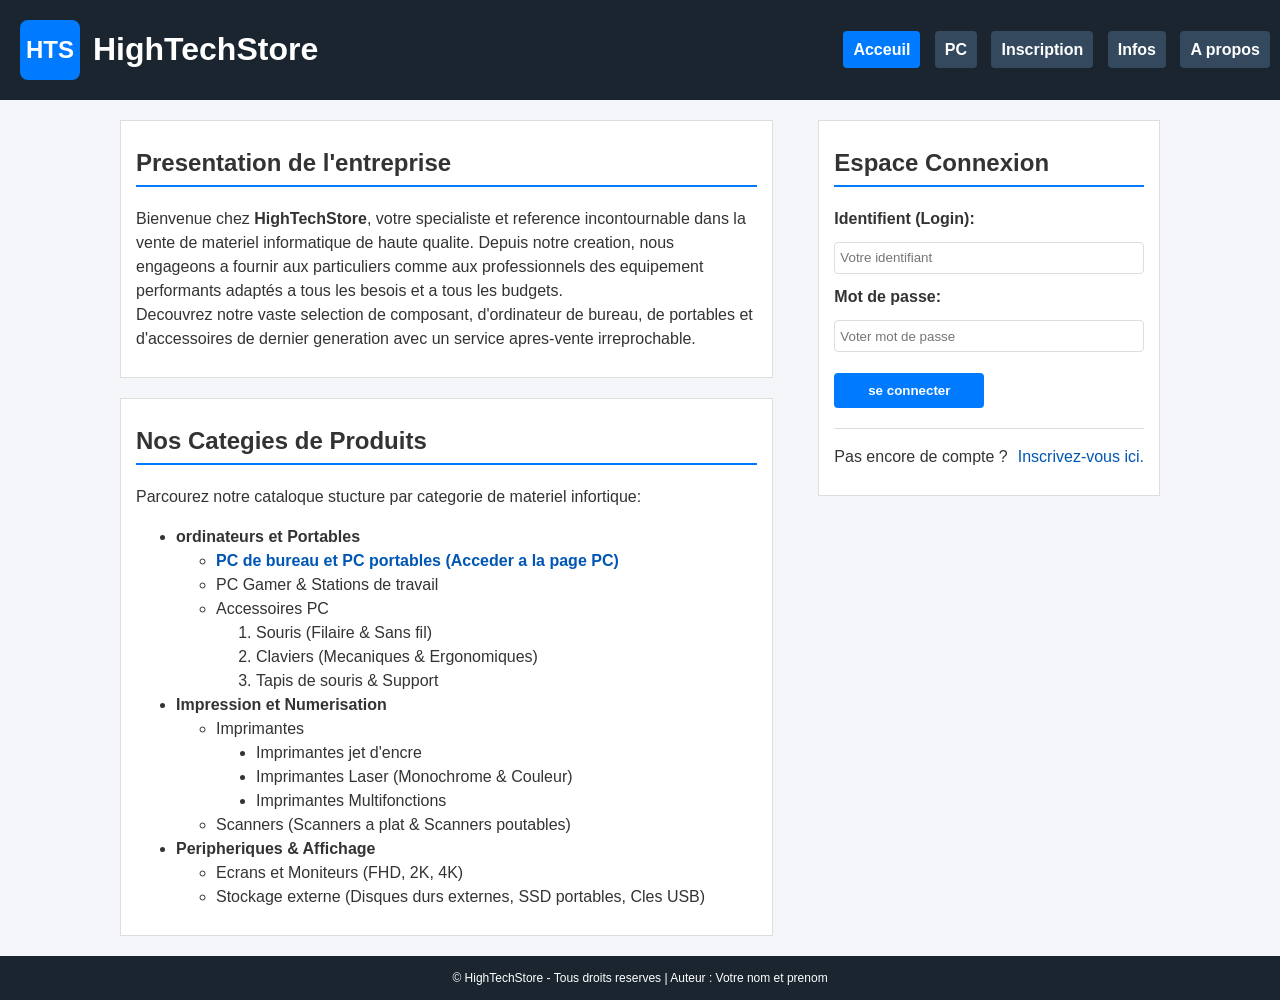
<file: index.html>
<!DOCTYPE html>
<html lang="en">

<head>
    <meta charset="UTF-8">
    <meta name="viewport" content="width=device-width, initial-scale=1.0">
    <title>HighTechStore</title>
    <link rel="stylesheet" href="style/style.css">
</head>

<body>
    <div class="container">
        <header class="H">
            <div class="DH">
                <div class="logo">
                    <h2>HTS</h2>
                </div>
                <h1>HighTechStore</h1>
            </div>
            <nav>
                <a href="index.html" class="AC">Acceuil</a>
                <a href="pages/pc.html">PC</a>
                <a href="pages/inscription.html">Inscription</a>
                <a href="pages/info.html">Infos</a>
                <a href="pages/A propos.html">A propos</a>
            </nav>
        </header>
        <main class="M">
            <div class="di">
                <article class="card">
                    <h2>Presentation de l'entreprise</h2>
                    <p>Bienvenue chez <span>HighTechStore</span>, votre specialiste et reference incontournable dans la
                        vente de materiel informatique de haute qualite. Depuis notre creation, nous engageons a fournir
                        aux particuliers comme aux professionnels des equipement performants adaptés a tous les besois
                        et a tous les budgets. <br>
                        Decouvrez notre vaste selection de composant, d'ordinateur de bureau, de portables et
                        d'accessoires de dernier generation avec un service apres-vente irreprochable.</p>

                </article>
                <section class="card">
                    <h2>Nos Categies de Produits</h2>
                    <p>Parcourez notre cataloque stucture par categorie de materiel infortique:</p>
                    <ul>
                        <li>ordinateurs et Portables
                            <ul>
                                <li><a href="pages/pc.html">PC de bureau et PC portables (Acceder a la page PC)</a></li>
                                <li>PC Gamer & Stations de travail</li>
                                <li>Accessoires PC
                                    <ol>
                                        <li>Souris (Filaire & Sans fil)</li>
                                        <li>Claviers (Mecaniques & Ergonomiques)</li>
                                        <li>Tapis de souris & Support</li>
                                    </ol>
                                </li>
                            </ul>
                        </li>
                        <li>Impression et Numerisation
                            <ul>
                                <li>Imprimantes
                                    <ul>
                                        <li>Imprimantes jet d'encre</li>
                                        <li>Imprimantes Laser (Monochrome & Couleur)</li>
                                        <li>Imprimantes Multifonctions</li>
                                    </ul>
                                </li>
                                <li>Scanners (Scanners a plat & Scanners poutables)</li>
                            </ul>
                        </li>
                        <li>Peripheriques & Affichage
                            <ul>
                                <li>Ecrans et Moniteurs (FHD, 2K, 4K)</li>
                                <li>Stockage externe (Disques durs externes, SSD portables, Cles USB)</li>
                            </ul>
                        </li>
                    </ul>
                </section>
            </div>
            <aside class="card">
                <h2>Espace Connexion</h2>
                <form action="">
                    <label for="">Identifient (Login):</label><br>
                    <input type="text" name="id" placeholder="Votre identifiant" class="inp"><br>
                    <label for="">Mot de passe:</label><br>
                    <input type="password" name="pw" placeholder="Voter mot de passe" class="inp"><br>
                    <input type="submit" value="se connecter" id="sub">
                </form>
                <p>Pas encore de compte ?<a href="pages/inscription.html">Inscrivez-vous ici.</a></p>
            </aside>
        </main>
        <footer class="F">
            <div>&copy; HighTechStore - Tous droits reserves | Auteur : Votre nom et prenom</div>
        </footer>
    </div>
</body>

</html>
</file>
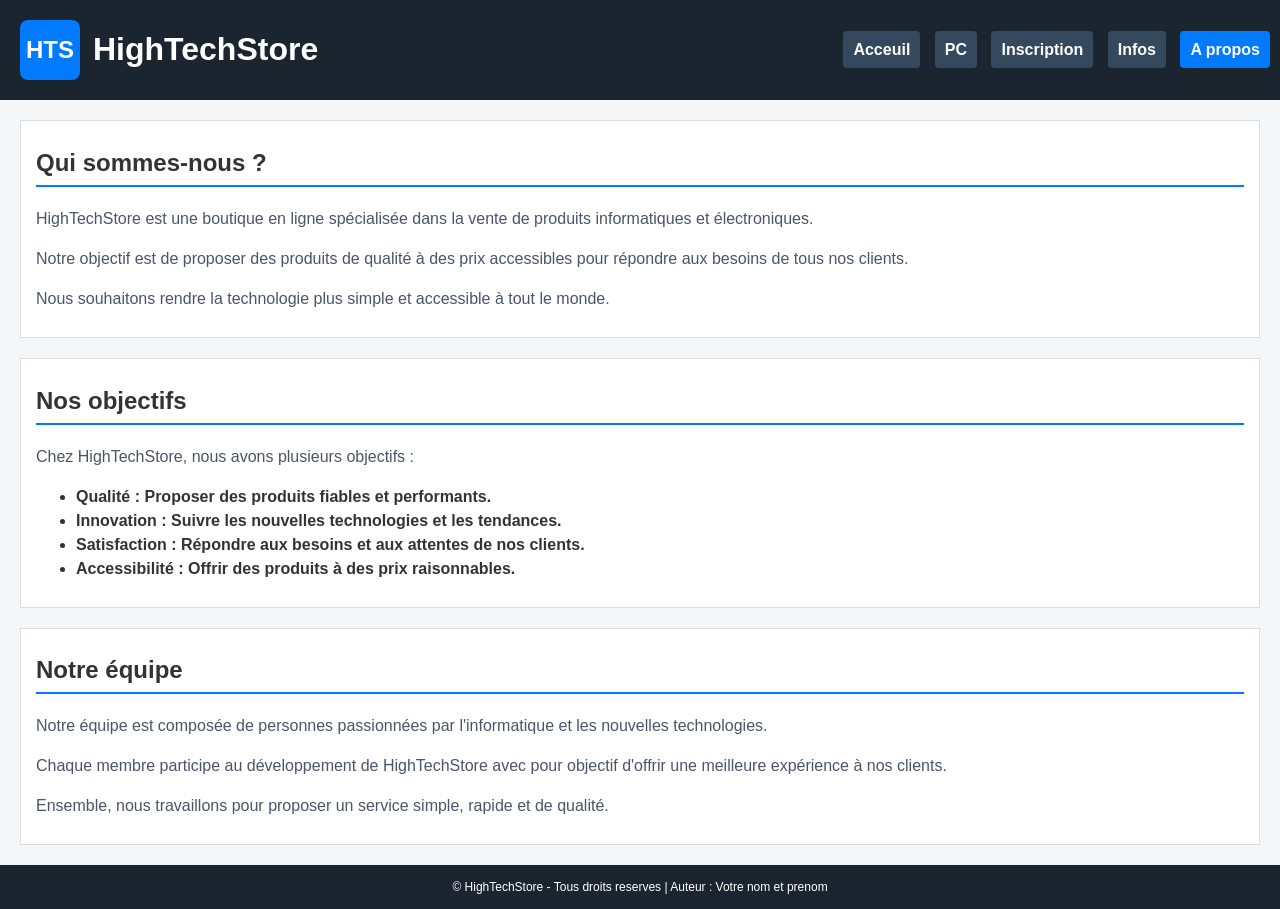
<file: pages/A propos.html>
<!DOCTYPE html>
<html lang="en">
<head>
    <meta charset="UTF-8">
    <meta name="viewport" content="width=device-width, initial-scale=1.0">
    <title>A propos de nous</title>
    <link rel="stylesheet" href="../style/style.css">
</head>
<body>
    <div class="container">
        <header class="H">
            <div class="DH">
                <div class="logo">
                    <h2>HTS</h2>
                </div>
                <h1>HighTechStore</h1>
            </div>
            <nav>
                <a href="../index.html">Acceuil</a>
                <a href="pc.html">PC</a>
                <a href="inscription.html">Inscription</a>
                <a href="info.html">Infos</a>
                <a href="A propos.html" class="AC">A propos</a>
            </nav>
        </header>
        <main class="MAP">
            <div class="card">
                <h2>Qui sommes-nous ?</h2>
                <p>HighTechStore est une boutique en ligne spécialisée dans la vente de produits informatiques et électroniques.</p>
                <p>Notre objectif est de proposer des produits de qualité à des prix accessibles pour répondre aux besoins de tous nos clients.</p>
                <p>Nous souhaitons rendre la technologie plus simple et accessible à tout le monde.</p>
            </div>
            <div class="card">
                <h2>Nos objectifs</h2>
                <p>Chez HighTechStore, nous avons plusieurs objectifs :</p>
                <ul>
                    <li><span>Qualité :</span> Proposer des produits fiables et performants.</li>
                    <li><span>Innovation :</span> Suivre les nouvelles technologies et les tendances.</li>
                    <li><span>Satisfaction :</span> Répondre aux besoins et aux attentes de nos clients.</li>
                    <li><span>Accessibilité :</span> Offrir des produits à des prix raisonnables.</li>
                </ul>
            </div>
            <div class="card">
                <h2>Notre équipe</h2>
                <p>Notre équipe est composée de personnes passionnées par l'informatique et les nouvelles technologies.</p>
                <p>Chaque membre participe au développement de HighTechStore avec pour objectif d'offrir une meilleure expérience à nos clients.</p>
                <p>Ensemble, nous travaillons pour proposer un service simple, rapide et de qualité.</p>
            </div>
        </main>
        <footer class="F">
            <div>&copy; HighTechStore - Tous droits reserves | Auteur : Votre nom et prenom</div>
        </footer>
    </div>
</body>
</html>
</file>
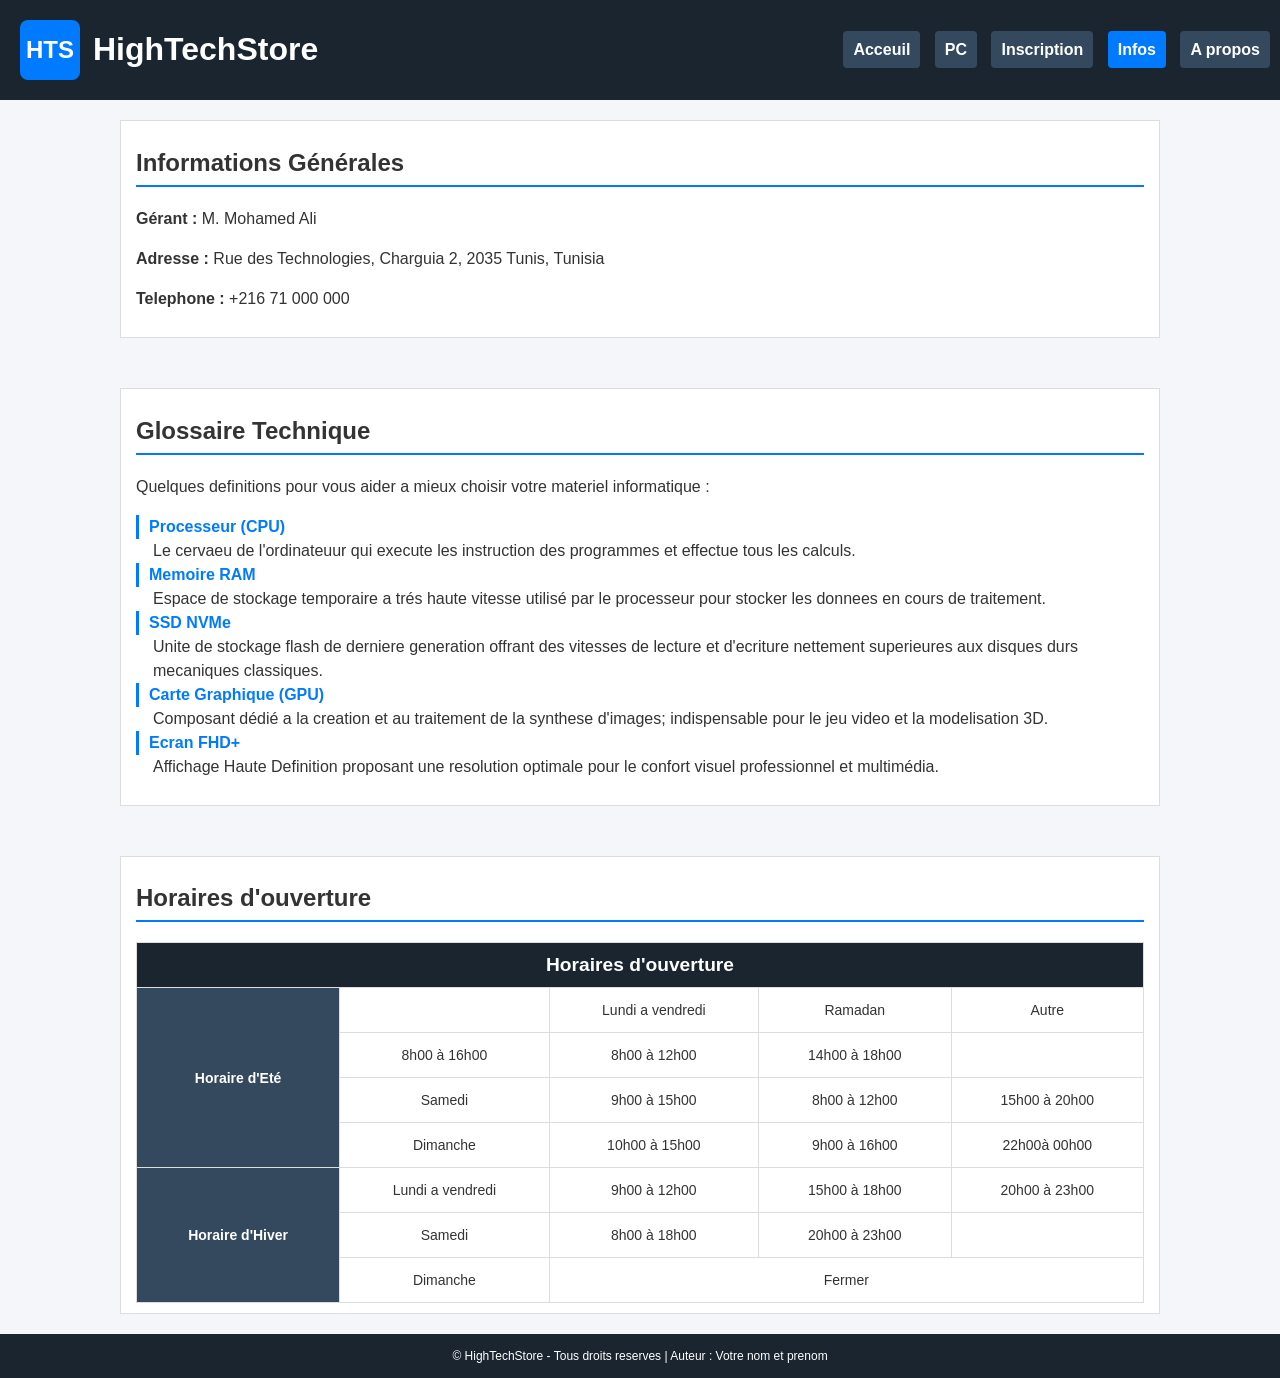
<file: pages/info.html>
<!DOCTYPE html>
<html lang="en">

<head>
    <meta charset="UTF-8">
    <meta name="viewport" content="width=device-width, initial-scale=1.0">
    <title>Info</title>
    <link rel="stylesheet" href="../style/style.css">
</head>

<body>
    <div class="container">
        <header class="H">
            <div class="DH">
                <div class="logo">
                    <h2>HTS</h2>
                </div>
                <h1>HighTechStore</h1>
            </div>
            <nav>
                <a href="../index.html">Acceuil</a>
                <a href="pc.html">PC</a>
                <a href="inscription.html">Inscription</a>
                <a href="info.html" class="AC">Infos</a>
                <a href="A propos.html">A propos</a>
            </nav>
        </header>
        <main class="Minf">
            <article class="card">
                <h2>Informations Générales</h2>
                <p><strong>Gérant :</strong> M. Mohamed Ali</p>
                <p><strong>Adresse :</strong> Rue des Technologies, Charguia 2, 2035 Tunis, Tunisia</p>
                <p><strong>Telephone :</strong> +216 71 000 000</p>
            </article>
            <section class="card">
                <h2>Glossaire Technique</h2>
                <p>Quelques definitions pour vous aider a mieux choisir votre materiel informatique :</p>
                <dl>
                    <dt>Processeur (CPU)</dt>
                    <dd>Le cervaeu de l'ordinateuur qui execute les instruction des programmes et effectue tous les calculs.</dd>
                    <dt>Memoire RAM</dt>
                    <dd>Espace de stockage temporaire a trés haute vitesse utilisé par le processeur pour stocker les donnees en cours de traitement.</dd>
                    <dt>SSD NVMe</dt>
                    <dd>Unite de stockage flash de derniere generation offrant des vitesses de lecture et d'ecriture nettement superieures aux disques durs mecaniques classiques.</dd>
                    <dt>Carte Graphique (GPU)</dt>
                    <dd>Composant dédié a la creation et au traitement de la synthese d'images; indispensable pour le jeu video et la modelisation 3D.</dd>
                    <dt>Ecran FHD+</dt>
                    <dd>Affichage Haute Definition proposant une resolution optimale pour le confort visuel professionnel et multimédia.</dd>
                </dl>
            </section>
            <section class="card">
                <h2>Horaires d'ouverture</h2>
                <table>
                    <thead>
                        <tr>
                            <th colspan="5">Horaires d'ouverture</th>
                        </tr>
                    </thead>
                    <tbody>
                        <tr>
                            <td rowspan="4" class="tdr">Horaire d'Eté</td>
                            <td></td>
                            <td>Lundi a vendredi</td>
                            <td>Ramadan</td>
                            <td>Autre</td>
                        </tr>
                        <tr>
                            <td>8h00 à 16h00</td>
                            <td>8h00 à 12h00</td>
                            <td>14h00 à 18h00</td>
                            <td></td>
                        </tr>
                        <tr>
                            <td>Samedi</td>
                            <td>9h00 à 15h00</td>
                            <td>8h00 à 12h00</td>
                            <td>15h00 à 20h00</td>
                        </tr>
                        <tr>
                            <td>Dimanche</td>
                            <td>10h00 à 15h00</td>
                            <td>9h00 à 16h00</td>
                            <td>22h00à 00h00</td>
                        </tr>
                        <tr>
                            <td rowspan="3" class="tdr">Horaire d'Hiver</td>
                            <td>Lundi a vendredi</td>
                            <td>9h00 à 12h00</td>
                            <td>15h00 à 18h00</td>
                            <td>20h00 à 23h00</td>
                        </tr>
                        <tr>
                            <td>Samedi</td>
                            <td>8h00 à 18h00</td>
                            <td>20h00 à 23h00</td>
                            <td></td>
                        </tr>
                        <tr>
                            <td>Dimanche</td>
                            <td colspan="3">Fermer</td>
                        </tr>
                    </tbody>
                </table>
            </section>
        </main>
        <footer class="F">
            <div>&copy; HighTechStore - Tous droits reserves | Auteur : Votre nom et prenom</div>
        </footer>
    </div>
</body>
</html>
</file>
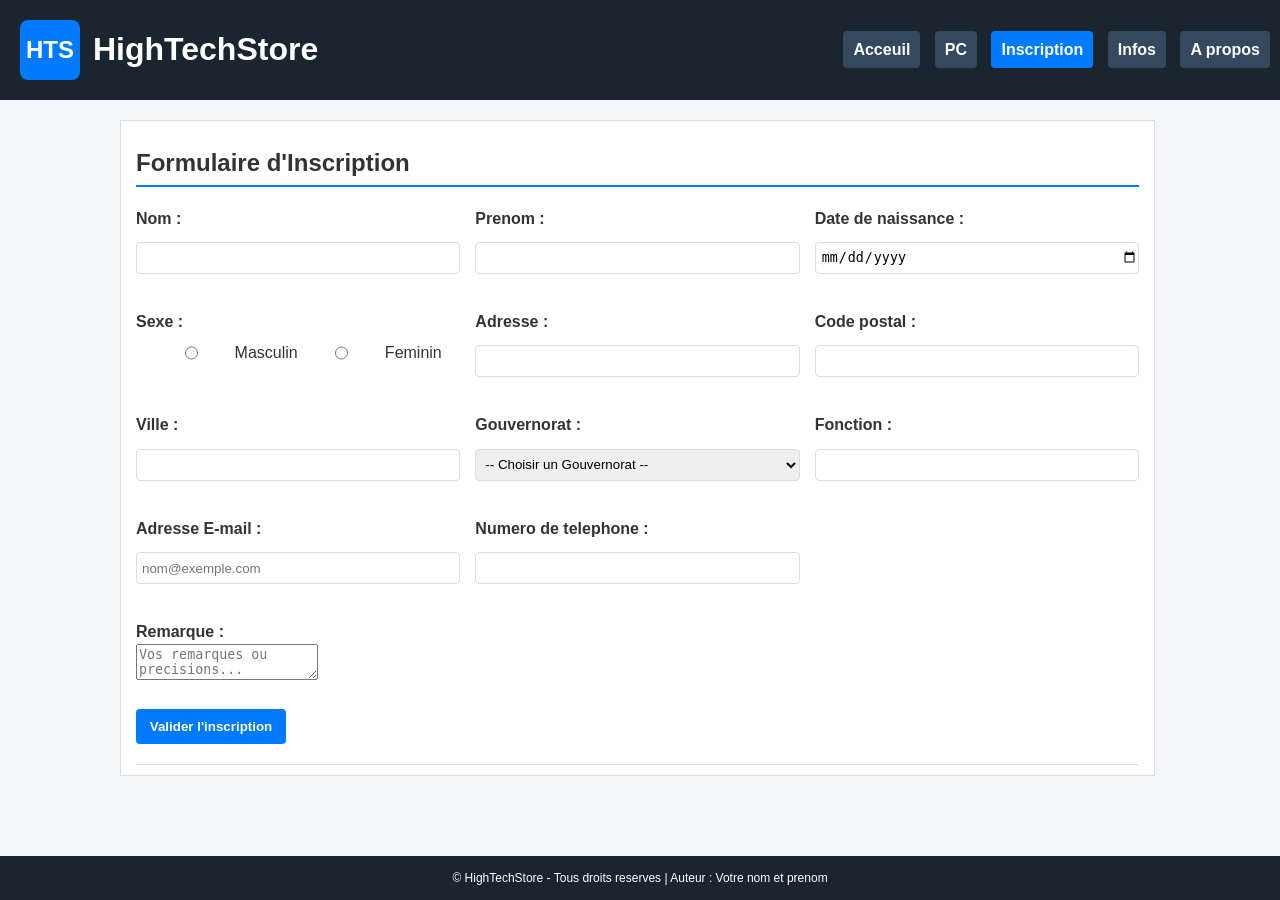
<file: pages/inscription.html>
<!DOCTYPE html>
<html lang="en">

<head>
    <meta charset="UTF-8">
    <meta name="viewport" content="width=device-width, initial-scale=1.0">
    <title>Inscription</title>
    <link rel="stylesheet" href="../style/style.css">
</head>

<body>
    <div class="container">
        <header class="H">
            <div class="DH">
                <div class="logo">
                    <h2>HTS</h2>
                </div>
                <h1>HighTechStore</h1>
            </div>
            <nav>
                <a href="../index.html">Acceuil</a>
                <a href="pc.html">PC</a>
                <a href="inscription.html" class="AC">Inscription</a>
                <a href="info.html">Infos</a>
                <a href="A propos.html">A propos</a>
            </nav>
        </header>
        <main class="M">
            <div class="card">
                <h2>Formulaire d'Inscription</h2>
                <form action="">
                    <div class="divf">
                        <div><label for="nom">Nom :</label>
                            <input type="text" name="nom" class="inp">
                        </div>
                        <div><label for="prenom">Prenom :</label>
                            <input type="text" name="prenom" class="inp">
                        </div>
                        <div><label for="dn">Date de naissance :</label>
                            <input type="date" name="dn" class="inp">
                        </div>
                        <div><label for="Sexe">Sexe : </label>
                            <div class="dr">
                                <input type="radio" name="sexe" class="inp radio" value="Masculin">
                                <span>Masculin</span>
                                <input type="radio" name="sexe" class="inp radio" value="Feminin"> <span>Feminin</span>
                            </div>
                        </div>
                        <div><label for="adresse">Adresse :</label>
                            <input type="text" name="adr" class="inp">
                        </div>
                        <div><label for="cd">Code postal :</label>
                            <input type="number" name="cd" class="inp">
                        </div>
                        <div><label for="ville">Ville :</label>
                            <input type="text" name="ville" class="inp">
                        </div>
                        <div><label for="gouv">Gouvernorat :</label>
                            <select class="inp" name="gouv">
                                <option value="0" selected>-- Choisir un Gouvernorat --</option>
                                <option value=""></option>
                                <option value=""></option>
                                <option value=""></option>
                            </select>
                        </div>
                        <div><label for="fonction">Fonction :</label>
                            <input type="text" name="fonction" class="inp">
                        </div>
                        <div><label for="email">Adresse E-mail :</label>
                            <input type="email" name="email" class="inp" placeholder="nom@exemple.com">
                        </div>
                        <div><label for="tel">Numero de telephone :</label>
                            <input type="tel" name="tel" class="inp">
                        </div>
                        <div class="dta">
                            <label for="remarque">Remarque :</label><br>
                            <textarea name="remarque" id="" placeholder="Vos remarques ou precisions..."></textarea>
                        </div>
                    </div>
                    <input type="submit" value="Valider l'inscription" id="sub" width="100%">
                </form>
        </main>
        <footer class="F">
            <div>&copy; HighTechStore - Tous droits reserves | Auteur : Votre nom et prenom</div>
        </footer>
    </div>
</body>

</html>
</file>
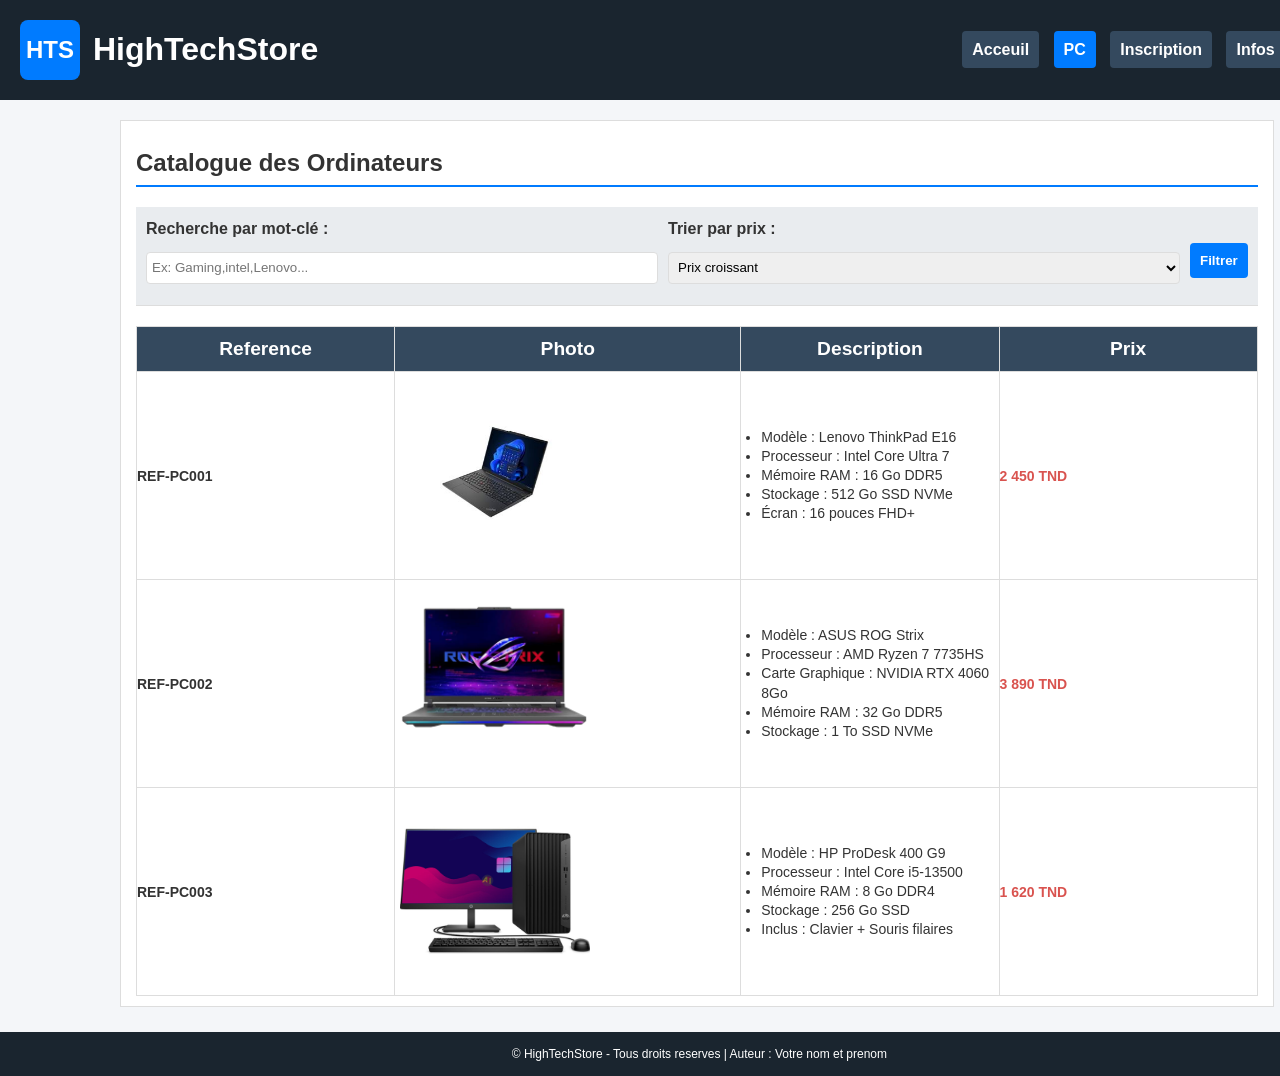
<file: pages/pc.html>
<!DOCTYPE html>
<html lang="en">

<head>
    <meta charset="UTF-8">
    <meta name="viewport" content="width=device-width, initial-scale=1.0">
    <title>PC</title>
    <link rel="stylesheet" href="../style/style.css">
</head>

<body>
    <div class="container">
        <header class="H">
            <div class="DH">
                <div class="logo">
                    <h2>HTS</h2>
                </div>
                <h1>HighTechStore</h1>
            </div>
            <nav>
                <a href="../index.html">Acceuil</a>
                <a href="pc.html" class="AC">PC</a>
                <a href="inscription.html">Inscription</a>
                <a href="info.html">Infos</a>
                <a href="A propos.html">A propos</a>
            </nav>
        </header>
        <main class="M">
            <section class="card">
                <h2>Catalogue des Ordinateurs</h2>
                <form action="" class="formpc">
                    <div class="divpc">
                        <div>
                            <label>Recherche par mot-clé :</label>
                            <input type="search" name="recherche" placeholder="Ex: Gaming,intel,Lenovo..." class="inr">
                        </div>
                        <div>
                            <label for="">Trier par prix :</label>
                            <select name="trie" id="" class="inr">
                                <option value="prc" selected>Prix croissant</option>
                                <option value="prdc">Prix décroissant</option>
                            </select>
                        </div>
                    </div>
                    <input type="submit" value="Filtrer" id="sub" style="width: 18%;">
                </form>
                <table class="tabpc">
                    <thead>
                        <tr>
                            <th>Reference</th>
                            <th>Photo</th>
                            <th>Description</th>
                            <th>Prix</th>
                        </tr>
                    </thead>
                    <tbody>
                        <tr>
                            <td class="ref">REF-PC001</td>
                            <td><img src="../photos/pc1.jpg" alt="Lenovo ThinkPad E16"></td>
                            <td><ul>
                                <li>Modèle : Lenovo ThinkPad E16</li>
                                <li>Processeur : Intel Core Ultra 7</li>
                                <li>Mémoire RAM : 16 Go DDR5</li>
                                <li>Stockage : 512 Go SSD NVMe</li>
                                <li>Écran : 16 pouces FHD+</li>
                            </ul></td>
                            <td class="pr">2 450 TND</td>
                        </tr>
                        <tr>
                            <td class="ref">REF-PC002</td>
                            <td><img src="../photos/pc2.jpg" alt="ASUS ROG Strix"></td>
                            <td><ul>
                                <li>Modèle : ASUS ROG Strix</li>
                                <li>Processeur : AMD Ryzen 7 7735HS</li>
                                <li>Carte Graphique : NVIDIA RTX 4060 8Go</li>
                                <li>Mémoire RAM : 32 Go DDR5</li>
                                <li>Stockage : 1 To SSD NVMe</li>
                            </ul></td>
                            <td class="pr">3 890 TND</td>
                        </tr>
                        <tr>
                            <td class="ref">REF-PC003</td>
                            <td><img src="../photos/pc3.jpg" alt="HP ProDesk 400 G9"></td>
                            <td><ul>
                                <li>Modèle : HP ProDesk 400 G9</li>
                                <li>Processeur : Intel Core i5-13500</li>
                                <li>Mémoire RAM : 8 Go DDR4</li>
                                <li>Stockage : 256 Go SSD</li>
                                <li>Inclus : Clavier + Souris filaires</li>
                            </ul></td>
                            <td class="pr">1 620 TND</td>
                        </tr>
                    </tbody>
                </table>
            </section>
        </main>
        <footer class="F">
            <div>&copy; HighTechStore - Tous droits reserves | Auteur : Votre nom et prenom</div>
        </footer>
    </div>
</body>

</html>
</file>
<file: style/style.css>
:root { 
    /* Couleurs principales & Thème */
    --primary-color: #007bff;      /* Bleu principal(Boutons,Liens au survol, bordures)*/
    --primary-hover: #0056b3;      /* Bleu foncé (Effet survol bouton/lien) */ 
    --dark-header: #1a252f;        /* Fond En-tête, Pied de page, Titre tableau */ 
    --dark-nav: #2c3e50;           /* Fond des boutons du menu de navigation */ 
    --dark-sub-header: #34495e;    /* Sous-titres du tableau des horaires */ 
     
    /* Couleurs de fond */
    --bg-body: #f4f6f9;              /* Fond général de la page */ 
    --bg-card: #ffffff;              /* Fond des cartes / conteneurs */ 
    --bg-search: #e9ecef;            /* Fond de la barre de recherche */ 
    --bg-placeholder: #e2e8f0;       /* Fond des emplacements d'images */ 
     
    /* Couleurs de texte */ 
    --text-primary: #333333;         /* Couleur de texte principal */ 
    --text-muted: #4a5568;           /* Texte de définition / secondaire */ 
    --text-light: #ffffff;           /* Texte clair sur fond sombre */ 
    --text-placeholder: #64748b;     /* Texte des images d'illustration */ 
    --text-price: #d9534f;           /* Rouge pour l'affichage des prix */ 
     
    /* Couleurs de bordures */ 
    --border-color: #dddddd;         /* Bordures des cartes */ 
    --border-table: #cccccc;         /* Bordures des tableaux */ 
    --border-placeholder: #cbd5e1;   /* Bordures des espaces images */
}
*{
    box-sizing: border-box;
}
body{
    margin: 0;
    padding: 0;
}
.container{
    background-color: var(--bg-body);
    font-family: Arial, Helvetica, sans-serif;
    height: 100dvh;
    display: grid;
    gap: 0;
    color: var(--text-primary);
}
.H{
    background-color: var(--dark-header);
    color: var(--text-light);
    padding: 10px;
    align-items: center;
}
.DH{
    display: flex;
    align-items: center;
    gap: 13px;
}
a,.DH{
    margin-left: 10px;
}
.logo{
    background-color: var(--primary-color);
    border-radius: 8px;
    display: flex;
    align-items: center;
    justify-content: center;
    font-weight: bold;
    height: 60px;
    width: 60px;
}
nav,.DH{
    margin-bottom: 15px;
}
nav a,#sub{
    text-decoration: none;
    color: var(--text-light);
    background-color: var(--dark-sub-header);
    padding: 10px;
    font-weight: bold;
    border-radius: 4px;
}
.AC,#sub{
    background-color: var(--primary-color);
    border: none;
}
#sub{
    margin-top: 10px;
    width: 150px;
}
.F{
    background-color: var(--dark-header);
    color: var(--text-light);
    padding: 15px;
    text-align: center;
    font-size: 12px;
}
.M,.Minf,.MAP{
    background-color: var(--bg-body);
}
.card{
    background-color: var(--bg-card);
    margin: 20px;
    padding: 10px 15px ;
    border: 1px solid var(--border-color);
    line-height: 1.5rem;
}
.M h2,.Minf h2,.MAP h2{
    border-bottom: 2px solid var(--primary-color);
    padding-bottom: 10px;
}
span,label{
    font-weight: bold;
}
ul>li{
    font-weight: bold;
}
ul>li>ul>li{
    font-weight: lighter;
}
li>ul>li>ul{
    list-style-type: disc;
}
li a,aside a{
    text-decoration: none;
    color: var(--primary-hover);
    font-weight: bold;
}
li a{
    padding-left: 0;
    margin-left: 0;
}
li{
    color: var(--text-primary);
}
.inp{
    height: 2rem;
    margin: 0.7rem 0 ;
    width: 100%;
    padding-left: 5px;
    border-radius: 4px;
    border: 1px solid var(--border-color);
}
.radio{
    width: auto;
    height: 1rem;
}
.dr{
    display: flex;
    justify-content: space-around;
    align-items: center;
    margin-left: 30px;
    
}
.dr span{
    font-weight: lighter;
}
aside a{
    font-weight: lighter;
}
form{
    border-bottom: 1px solid var(--border-color);
    padding-bottom: 1.25rem;
}
table,td,th{
    border: 1px solid var(--border-color);
    border-collapse: collapse;
}
td,th{
    text-align: center;
    padding: 10px;

}
td{
    font-size: 14px;
}
.tdr{
    background-color: var(--dark-sub-header);
    color: var(--text-light);
    font-weight: bold;
}
th{
    background-color: var(--dark-header);
    color: var(--text-light);
    font-size: 1.2em;
}
dt{
    color: var(--primary-color);
    font-weight: bold;
    border-left: 3px solid var(--primary-color);
    padding-left: 10px;
}
dd{
    margin-left: 17px;
}
legend{
    display: flex;
    flex-direction: column;

}
.divpc{
    display: flex;
    align-items: center;
}
.formpc{
    background-color: var(--bg-search);
    padding: 10px;
    margin-bottom: 20px;
}
.inr{
    height: 2rem;
    margin: 0.7rem 0 ;
    width: 40dvw;
    padding-left: 5px;
    border-radius: 4px;
    border: 1px solid var(--border-color);
}
td>img{
    width: 120px;
    height: 120px;
    margin: 0;
    padding: 5px;
}
.tabpc td{
    width: 150px;
    height: 150px;
    padding: 0;
    text-align: left;
}
.tabpc th{
    background-color: var(--dark-sub-header);
}
.ref{
    font-weight: bold;
    padding-left: 5px;
}
.pr{
    font-weight: bold;
    color: var(--text-price);
    padding-left: 10px;
}
td>ul{
    padding-left: 20px;
}
td>ul>li{
    padding-left: 0px;
    font-weight: lighter;
    text-align: left;
    line-height: 1.2rem;
}
.MAP p{
    color: var(--text-muted);
}
.MAP span:hover,li a:hover{
    color: var(--primary-hover);

}
@media(min-width:600px){
    .container{
        display: grid;
        grid-template-rows: auto 1fr auto;
    }
    .H{
        display: flex;
        justify-content: space-between;
        align-items: center;
        padding-bottom: 5px;
    }
    nav,.DH{
        margin-bottom: 5px;
    }
    .M{
        display: grid;
        grid-template-columns: 1fr auto;
        grid-template-rows: auto 1fr;
        background-color: var(--bg-body);
        gap: 5px;
        padding-left: 100px;
        padding-right: 100px;
    }
    .M .di{
        grid-column: 1/2;
        grid-row: 1/-1;
    }
    .M aside{
        grid-column: 2/3;
        grid-row: 1/2;
    }
    .Minf{
        display: grid;
        background-color: var(--bg-body);
        gap: 10px;
        padding-left: 100px;
        padding-right: 100px; 
    }
    .Minf table{
        width: 100%;
    }
    .divf{
        display: grid;
        grid-template-columns: 1fr 1fr 1fr;
        grid-template-rows: repeat(5, 1fr);
        gap: 25px 15px;
    }
    .dta{
        grid-column: 1/-1;
        grid-row: 5/6;
    }
    .formpc, .divpc{
        display: flex;
        justify-content: space-between;
        align-items: center;
        gap: 10px;
    }
    .tabpc{
        width: 100%;
    }
    td>img{
    width: 200px;
    height: 200px;
    padding: 5px;
    
    }
    .ref{
    padding-left: 10px;
}
}
</file>
